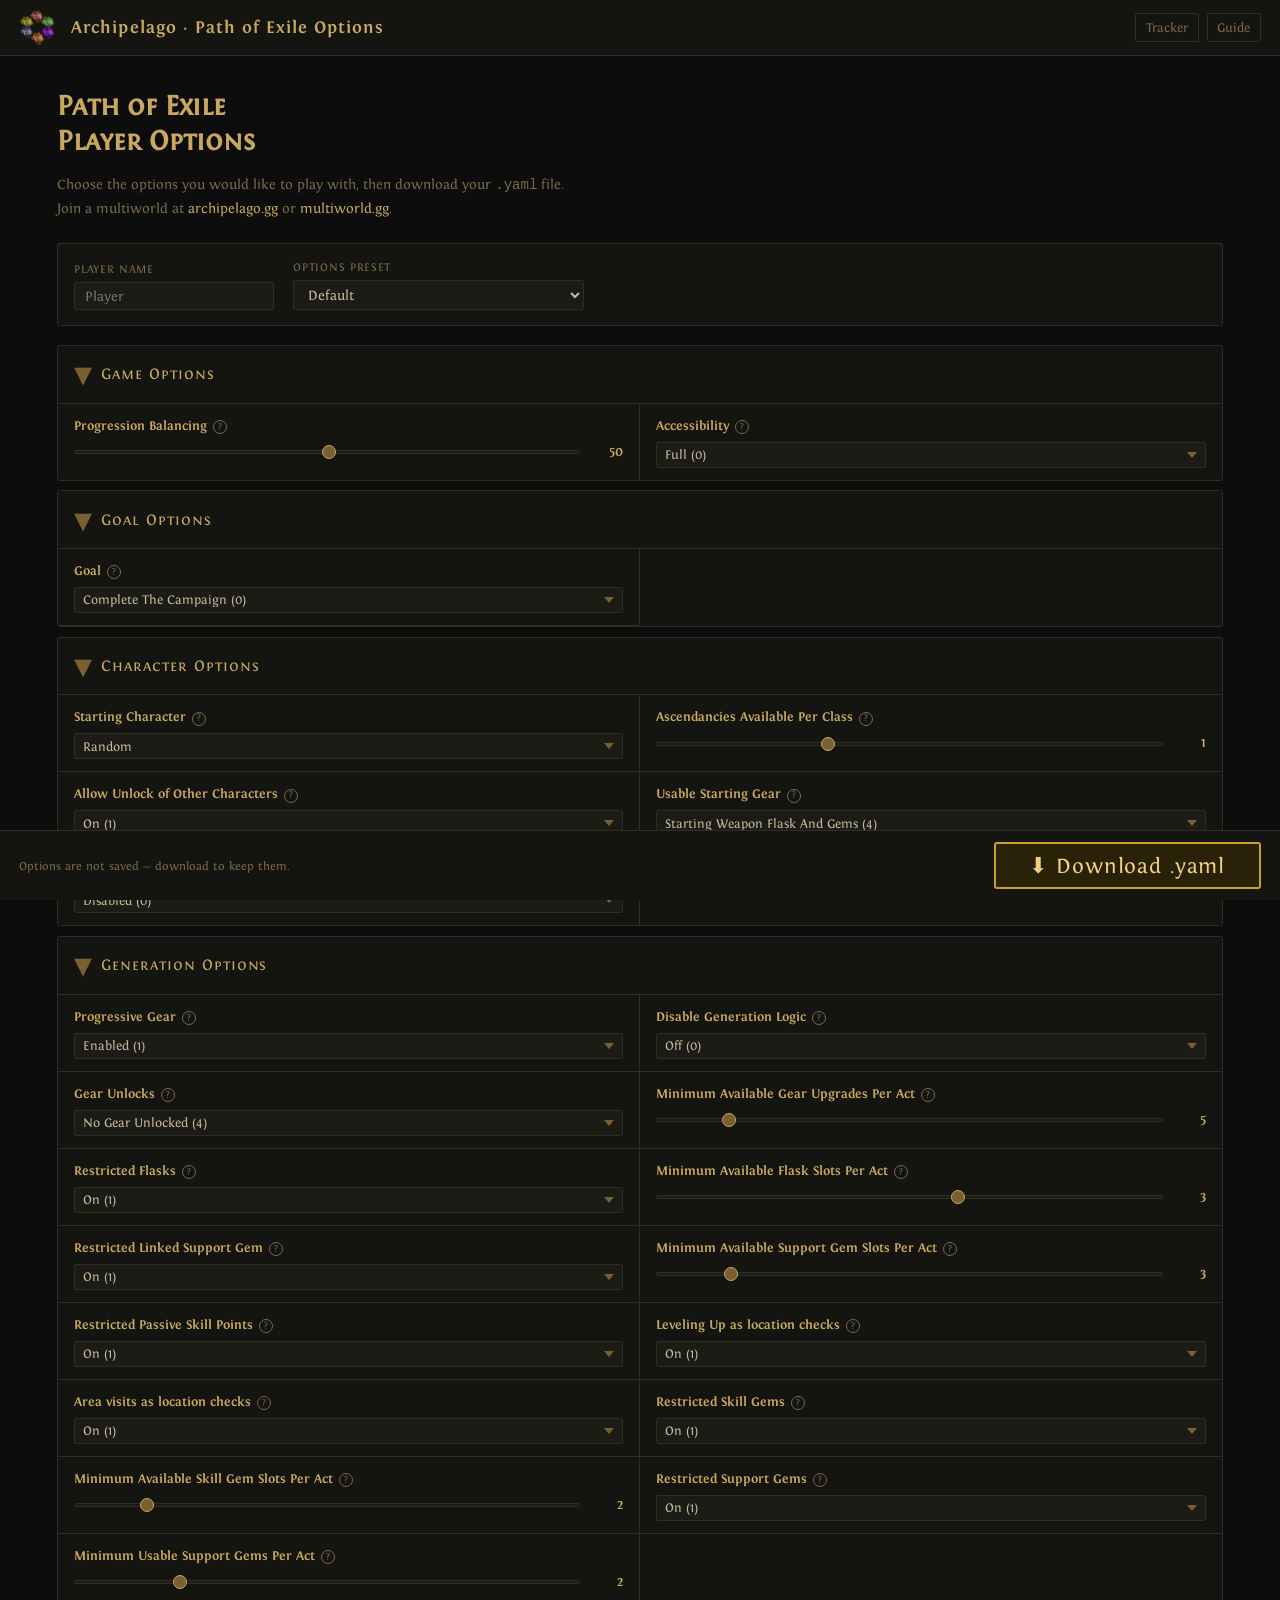
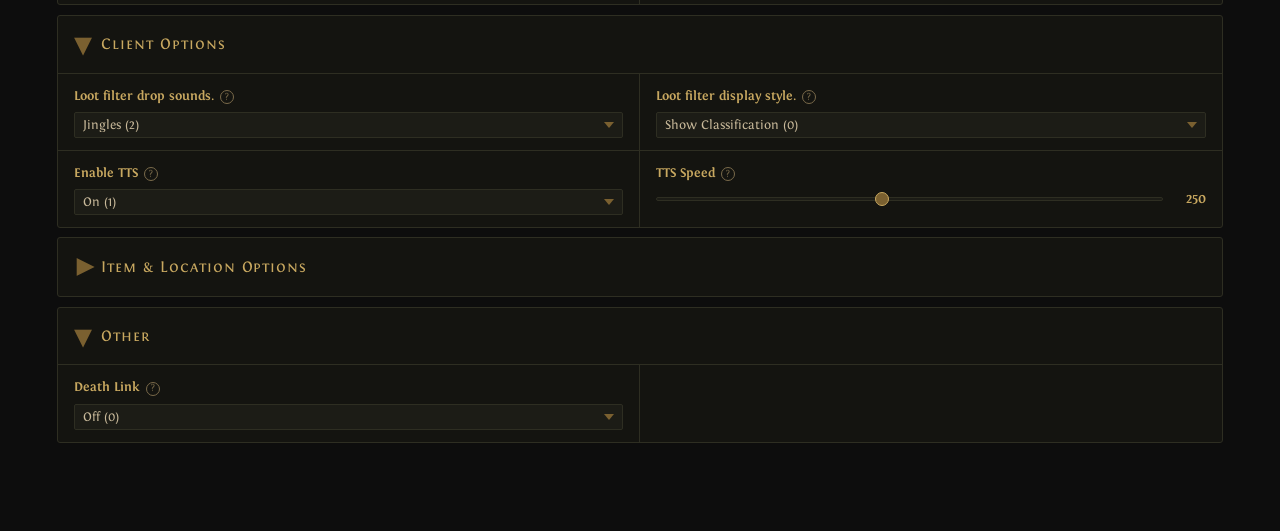
<file: options.html>
<!DOCTYPE html>
<html lang="en">
<head>
  <meta charset="UTF-8">
  <meta name="viewport" content="width=device-width, initial-scale=1.0">
  <title>Path of Exile — Player Options</title>
  <link rel="icon" href="images/poeAP.png">
  <style>
    @font-face { font-family: 'Fontin'; src: url('fontin_pc/Fontin-Regular.otf') format('opentype'); }
    @font-face { font-family: 'Fontin'; src: url('fontin_pc/Fontin-Bold.otf') format('opentype'); font-weight: bold; }
    @font-face { font-family: 'Fontin SmallCaps'; src: url('fontin_pc/Fontin-SmallCaps.otf') format('opentype'); }

    *, *::before, *::after { box-sizing: border-box; margin: 0; padding: 0; }

    :root {
      --bg:       #0d0d0d;
      --bg2:      #141410;
      --bg3:      #1c1c16;
      --border:   #2e2e22;
      --gold:     #c8a860;
      --gold-dim: #7a6030;
      --text:     #c8b99a;
      --text-dim: #7a6a4a;
      --red:      #e87070;
    }

    html, body { min-height: 100%; }
    body {
      background: var(--bg);
      color: var(--text);
      font-family: 'Fontin', Georgia, serif;
      font-size: 14px;
      line-height: 1.5;
    }

    /* ── Header ── */
    #header {
      background: var(--bg2);
      border-bottom: 1px solid var(--border);
      padding: 0.6rem 1.2rem;
      display: flex;
      align-items: center;
      gap: 1rem;
    }
    #header-logo { height: 36px; }
    #header h1 { font-size: 1.1rem; color: var(--gold); letter-spacing: 0.06em; flex: 1; }
    #header-nav { display: flex; gap: 0.5rem; }
    #header-nav a {
      color: var(--text-dim); text-decoration: none;
      font-size: 0.82rem; padding: 0.25rem 0.6rem;
      border: 1px solid var(--border); border-radius: 2px;
      transition: color 0.2s, border-color 0.2s;
    }
    #header-nav a:hover { color: var(--gold); border-color: var(--gold-dim); }

    /* ── Page ── */
    #page {
      max-width: 1204px;
      margin: 0 auto;
      padding: 2rem 1.2rem 5rem;
    }

    #options-header { margin-bottom: 1rem; }
    #options-header h2 {
      font-family: 'Fontin SmallCaps', 'Fontin', serif;
      font-size: 1.8rem; color: var(--gold); line-height: 1.2;
    }

    .intro-text {
      color: var(--text-dim); font-size: 0.88rem;
      margin-bottom: 1.5rem; line-height: 1.6;
    }
    .intro-text a { color: var(--gold); text-decoration: none; }
    .intro-text a:hover { text-decoration: underline; }

    /* ── Meta options (name + preset) ── */
    #meta-options {
      background: var(--bg2); border: 1px solid var(--border);
      padding: 0.9rem 1rem; border-radius: 3px;
      display: flex; flex-wrap: wrap; gap: 1.2rem;
      margin-bottom: 1.2rem; align-items: flex-end;
    }
    .meta-field { display: flex; flex-direction: column; gap: 0.25rem; }
    .meta-field label {
      font-size: 0.72rem; color: var(--text-dim);
      text-transform: uppercase; letter-spacing: 0.06em;
    }
    .meta-field input, .meta-field select {
      background: var(--bg3); border: 1px solid var(--border);
      color: var(--text); font-family: inherit; font-size: 0.88rem;
      padding: 0.32rem 0.6rem; border-radius: 2px; outline: none;
      min-width: 200px;
    }
    .meta-field input:focus, .meta-field select:focus { border-color: var(--gold-dim); }

    /* ── Option groups ── */
    .group-container {
      background: var(--bg2); border: 1px solid var(--border);
      border-radius: 3px; margin-bottom: 0.6rem; overflow: hidden;
    }
    .group-container summary {
      font-family: 'Fontin SmallCaps', 'Fontin', serif;
      font-size: 1rem; color: var(--gold);
      padding: 0.65rem 1rem; cursor: pointer;
      user-select: none; list-style: none;
      display: flex; align-items: center; gap: 0.5rem;
      border-bottom: 1px solid var(--border);
      letter-spacing: 0.06em; transition: background 0.15s;
    }
    .group-container summary::-webkit-details-marker { display: none; }
    .group-container summary::before {
      content: '▾'; color: var(--gold-dim); font-size: 2.25rem;
      transition: transform 0.2s; display: inline-block; flex-shrink: 0;
      line-height: 1;
    }
    .group-container:not([open]) summary { border-bottom-color: transparent; }
    .group-container:not([open]) summary::before { transform: rotate(-90deg); }
    .group-container summary:hover { background: var(--bg3); }

    .group-options {
      display: grid;
      grid-template-columns: 1fr 1fr;
    }

    /* ── Individual option ── */
    .option-row {
      padding: 0.75rem 1rem;
      border-bottom: 1px solid var(--border);
      border-right: 1px solid var(--border);
    }
    .option-row:nth-child(even) { border-right: none; }
    .option-row:last-child,
    .option-row:nth-last-child(2):nth-child(odd) { border-bottom: none; }
    .option-row.full-width { grid-column: 1 / -1; border-right: none; }
    .option-row.full-width:last-child { border-bottom: none; }

    .option-label {
      font-size: 0.82rem; margin-bottom: 0.4rem;
      display: flex; align-items: center; gap: 0.35rem; flex-wrap: wrap;
    }
    .option-label strong { color: var(--gold); }

    /* Tooltip */
    .tip-wrap { position: relative; display: inline-block; }
    .tip-icon {
      display: inline-flex; align-items: center; justify-content: center;
      width: 14px; height: 14px; border-radius: 50%;
      border: 1px solid var(--text-dim); color: var(--text-dim);
      font-size: 0.6rem; cursor: help; flex-shrink: 0;
    }
    .tip-icon:hover { border-color: var(--gold); color: var(--gold); }
    .tip-bubble {
      display: none; position: absolute; left: 1.3rem; top: -4px;
      background: var(--bg3); border: 1px solid var(--border);
      color: var(--text); font-size: 0.75rem; line-height: 1.5;
      padding: 0.5rem 0.7rem; border-radius: 3px;
      width: 280px; z-index: 200; white-space: pre-wrap;
      pointer-events: none;
    }

    /* Select */
    .opt-select {
      width: 100%;
      background: var(--bg3); border: 1px solid var(--border);
      color: var(--text); font-family: inherit; font-size: 0.82rem;
      padding: 0.28rem 1.4rem 0.28rem 0.5rem;
      border-radius: 2px; outline: none; cursor: pointer; appearance: none;
      background-image: url("data:image/svg+xml,%3Csvg xmlns='http://www.w3.org/2000/svg' width='10' height='6'%3E%3Cpath d='M0 0l5 6 5-6z' fill='%237a6030'/%3E%3C/svg%3E");
      background-repeat: no-repeat;
      background-position: right 0.5rem center;
    }
    .opt-select:focus { border-color: var(--gold-dim); }

    /* Range */
    .range-wrap { display: flex; align-items: center; gap: 0.5rem; }
    .opt-range {
      flex: 1; -webkit-appearance: none; appearance: none;
      height: 4px; background: var(--bg3);
      border: 1px solid var(--border); border-radius: 2px;
      outline: none; cursor: pointer;
    }
    .opt-range::-webkit-slider-thumb {
      -webkit-appearance: none;
      width: 14px; height: 14px; border-radius: 50%;
      background: var(--gold-dim); border: 1px solid var(--gold); cursor: pointer;
    }
    .opt-range::-webkit-slider-thumb:hover { background: var(--gold); }
    .opt-range::-moz-range-thumb {
      width: 14px; height: 14px; border-radius: 50%;
      background: var(--gold-dim); border: 1px solid var(--gold); cursor: pointer;
    }
    .range-val {
      min-width: 2.2rem; text-align: right;
      color: var(--gold); font-size: 0.85rem; font-weight: bold;
    }

    /* OptionSet */
    .check-actions { display: flex; gap: 0.35rem; margin-bottom: 0.4rem; }
    .check-btn {
      background: none; border: 1px solid var(--border);
      color: var(--text-dim); font-family: inherit; font-size: 0.7rem;
      padding: 0.12rem 0.5rem; cursor: pointer; border-radius: 2px;
    }
    .check-btn:hover { border-color: var(--gold-dim); color: var(--gold); }
    .check-search {
      width: 100%; background: var(--bg3); border: 1px solid var(--border);
      color: var(--text); font-family: inherit; font-size: 0.78rem;
      padding: 0.25rem 0.5rem; border-radius: 2px; outline: none;
      margin-bottom: 0.4rem; display: block;
    }
    .check-search:focus { border-color: var(--gold-dim); }
    .check-grid { display: flex; flex-wrap: wrap; gap: 0.25rem; max-height: 200px; overflow-y: auto; }

    /* Boss category layout */
    .boss-sections { display: flex; flex-direction: column; gap: 0.6rem; }
    .boss-cat-label {
      font-size: 0.68rem; color: var(--gold-dim);
      text-transform: uppercase; letter-spacing: 0.08em;
      margin-bottom: 0.2rem;
    }
    .boss-grid {
      display: grid;
      grid-template-columns: repeat(4, 1fr);
      gap: 0.25rem;
    }

    .check-item {
      display: flex; align-items: center; gap: 0.25rem;
      background: var(--bg3); border: 1px solid var(--border);
      border-radius: 2px; padding: 0.18rem 0.4rem;
      font-size: 0.72rem; cursor: pointer; transition: border-color 0.15s;
      user-select: none;
    }
    .check-item:has(input:checked) { border-color: var(--gold-dim); color: var(--gold); }
    .check-item input { accent-color: var(--gold); cursor: pointer; margin: 0; }

    /* ── Actions bar ── */
    #actions {
      position: fixed; bottom: 0; left: 0; right: 0;
      background: var(--bg2); border-top: 1px solid var(--border);
      padding: 0.7rem 1.2rem;
      display: flex; align-items: center; gap: 1rem;
      z-index: 50;
    }
    #actions-note { font-size: 0.75rem; color: var(--text-dim); flex: 1; }
    #btn-download {
      background: #2a2208; border: 2px solid #c8a030;
      color: #f0d080; font-family: inherit; font-size: 1.35rem;
      padding: 0.55rem 2.1rem; cursor: pointer; border-radius: 3px;
      letter-spacing: 0.04em; transition: background 0.2s, border-color 0.2s, color 0.2s;
      white-space: nowrap;
    }
    #btn-download:hover { background: #3a3010; border-color: #f0d080; color: #fff8e0; }

    /* ── Mobile ── */
    @media (max-width: 600px) {
      #header h1 { font-size: 0.85rem; }
      #header-logo { height: 26px; }
      #page { padding: 1rem 0.75rem 5rem; }
      .group-options { grid-template-columns: 1fr; }
      .option-row { border-right: none; }
      .option-row:last-child { border-bottom: none; }
      .option-row:nth-last-child(2):nth-child(odd) { border-bottom: 1px solid var(--border); }
    }
  </style>
</head>
<body>

<div id="header">
  <img id="header-logo" src="images/poeAP.png" alt="PoE Archipelago">
  <h1>Archipelago · Path of Exile Options</h1>
  <nav id="header-nav">
    <a href="index.html">Tracker</a>
    <a href="guide.html">Guide</a>
  </nav>
</div>

<div id="page">
  <div id="options-header">
    <h2>Path of Exile</h2>
    <h2>Player Options</h2>
  </div>

  <p class="intro-text">
    Choose the options you would like to play with, then download your <code>.yaml</code> file.<br>
    Join a multiworld at <a href="https://archipelago.gg" target="_blank">archipelago.gg</a> or
    <a href="https://multiworld.gg" target="_blank">multiworld.gg</a>.
  </p>

  <div id="meta-options">
    <div class="meta-field">
      <label for="player-name">Player Name</label>
      <input id="player-name" type="text" placeholder="Player" maxlength="16">
    </div>
    <div class="meta-field">
      <label for="preset-select">Options Preset</label>
      <select id="preset-select">
        <option value="">Default</option>
      </select>
    </div>
  </div>

  <div id="option-groups">
    <div style="color:var(--text-dim);font-style:italic;padding:2rem;text-align:center">Loading options…</div>
  </div>

  <div id="actions">
    <span id="actions-note">Options are not saved — download to keep them.</span>
    <button id="btn-download">⬇ Download .yaml</button>
  </div>
</div>

<script>
let OPTIONS_DATA = null;

// ── Rendering ─────────────────────────────────────────────────────────────────

function tipHtml(description) {
  if (!description) return '';
  const escaped = description.replace(/&/g,'&amp;').replace(/</g,'&lt;').replace(/>/g,'&gt;');
  return `<span class="tip-wrap"><span class="tip-icon">?</span><span class="tip-bubble">${escaped}</span></span>`;
}

function labelHtml(opt) {
  return `<div class="option-label"><strong>${opt.display_name}</strong>${tipHtml(opt.description)}</div>`;
}

function renderChoice(opt) {
  const isRandom = opt.default === 'random';
  const opts = opt.choices.map(c => {
    const sel = !isRandom && c.value === opt.default ? ' selected' : '';
    return `<option value="${c.value}"${sel}>${c.display_name} (${c.value})</option>`;
  });
  if (isRandom) opts.unshift(`<option value="random" selected>Random</option>`);
  return `${labelHtml(opt)}<select class="opt-select" id="opt-${opt.name}">${opts.join('')}</select>`;
}

function renderToggle(opt) {
  const on  = opt.default ? ' selected' : '';
  const off = opt.default ? '' : ' selected';
  return `${labelHtml(opt)}
    <select class="opt-select" id="opt-${opt.name}">
      <option value="0"${off}>Off (0)</option>
      <option value="1"${on}>On (1)</option>
    </select>`;
}

function renderRange(opt) {
  const id = `opt-${opt.name}`;
  if (opt.named_values && opt.named_values.length) {
    const selOpts = opt.named_values.map(nv => {
      const sel = nv.value === opt.default ? ' selected' : '';
      return `<option value="${nv.value}"${sel}>${nv.display_name} (${nv.value})</option>`;
    });
    selOpts.push(`<option value="custom" hidden>Custom</option>`);
    return `${labelHtml(opt)}
      <select class="opt-select" id="${id}-select" style="margin-bottom:0.35rem"
        onchange="syncRangeFromSelect('${opt.name}')">
        ${selOpts.join('')}
      </select>
      <div class="range-wrap">
        <input type="range" class="opt-range" id="${id}"
          min="${opt.range_start}" max="${opt.range_end}" value="${opt.default}"
          oninput="syncSelectFromRange('${opt.name}',this.value)">
        <span class="range-val" id="${id}-val">${opt.default}</span>
      </div>`;
  }
  return `${labelHtml(opt)}
    <div class="range-wrap">
      <input type="range" class="opt-range" id="${id}"
        min="${opt.range_start}" max="${opt.range_end}" value="${opt.default}"
        oninput="document.getElementById('${id}-val').textContent=this.value">
      <span class="range-val" id="${id}-val">${opt.default}</span>
    </div>`;
}

function checkItem(k, checked) {
  return `<label class="check-item"><input type="checkbox" value="${k.replace(/"/g,'&quot;')}"${checked ? ' checked' : ''}>${k.replace(/_/g,' ')}</label>`;
}

function renderBossGrid(opt) {
  const defaultSet = new Set(opt.default || []);
  const groups = opt.boss_groups || {};
  const catOrder = ['Guardian', 'Pinnacle', 'Uber'];
  const sections = catOrder.map(cat => {
    const keys = groups[cat] || [];
    if (!keys.length) return '';
    const items = keys.map(k => checkItem(k, defaultSet.has(k))).join('');
    return `<div class="boss-category">
      <div class="boss-cat-label">${cat}</div>
      <div class="boss-grid">${items}</div>
    </div>`;
  }).join('');
  return `${labelHtml(opt)}
    <div class="check-actions">
      <button type="button" class="check-btn" onclick="setAllChecks('${opt.name}',true)">All</button>
      <button type="button" class="check-btn" onclick="setAllChecks('${opt.name}',false)">None</button>
      <button type="button" class="check-btn" onclick="resetChecks('${opt.name}')">Default</button>
    </div>
    <div id="opt-${opt.name}-grid" class="boss-sections">${sections}</div>`;
}

function renderOptionSet(opt) {
  if (opt.boss_groups) return renderBossGrid(opt);
  const defaultSet = new Set(opt.default || []);
  const keys = opt.valid_keys || [];
  const checks = keys.map(k => checkItem(k, defaultSet.has(k))).join('');
  const searchBar = keys.length > 20
    ? `<input type="text" class="check-search" placeholder="Search…" oninput="filterChecks('${opt.name}',this.value)">`
    : '';
  return `${labelHtml(opt)}
    <div class="check-actions">
      <button type="button" class="check-btn" onclick="setAllChecks('${opt.name}',true)">All</button>
      <button type="button" class="check-btn" onclick="setAllChecks('${opt.name}',false)">None</button>
      <button type="button" class="check-btn" onclick="resetChecks('${opt.name}')">Default</button>
    </div>
    ${searchBar}
    <div class="check-grid" id="opt-${opt.name}-grid">${checks}</div>`;
}

function renderOption(opt) {
  if (opt.type === 'unknown') return null;  // output in YAML only, no UI needed
  const full = opt.type === 'option_set';
  let inner;
  if      (opt.type === 'choice')     inner = renderChoice(opt);
  else if (opt.type === 'toggle')     inner = renderToggle(opt);
  else if (opt.type === 'range')      inner = renderRange(opt);
  else if (opt.type === 'option_set') inner = renderOptionSet(opt);
  else return null;
  return `<div class="option-row${full ? ' full-width' : ''}" data-opt="${opt.name}">${inner}</div>`;
}

function renderGroups(data) {
  document.getElementById('option-groups').innerHTML = data.groups.map(grp => {
    const rows = grp.options.map(renderOption).filter(Boolean).join('');
    if (!rows) return '';  // skip groups with nothing renderable
    const collapsed = grp.name === 'Item & Location Options' ? '' : ' open';
    return `<details class="group-container"${collapsed}>
      <summary>${grp.name}</summary>
      <div class="group-options">${rows}</div>
    </details>`;
  }).join('');
}

// ── Range ↔ Select sync ───────────────────────────────────────────────────────

window.syncRangeFromSelect = function(name) {
  const sel = document.getElementById(`opt-${name}-select`);
  const range = document.getElementById(`opt-${name}`);
  if (sel && range && sel.value !== 'custom') {
    range.value = sel.value;
    document.getElementById(`opt-${name}-val`).textContent = sel.value;
  }
};

window.syncSelectFromRange = function(name, v) {
  const valEl = document.getElementById(`opt-${name}-val`);
  if (valEl) valEl.textContent = v;
  const sel = document.getElementById(`opt-${name}-select`);
  if (!sel) return;
  const match = [...sel.options].find(o => o.value === String(v) && o.value !== 'custom');
  sel.value = match ? String(v) : 'custom';
};

// ── Checkbox helpers ──────────────────────────────────────────────────────────

window.setAllChecks = function(name, checked) {
  document.querySelectorAll(`#opt-${name}-grid input[type=checkbox]`).forEach(cb => cb.checked = checked);
};

window.resetChecks = function(name) {
  const opt = OPTIONS_DATA.groups.flatMap(g => g.options).find(o => o.name === name);
  if (!opt) return;
  const defSet = new Set((opt.default || []).map(String));
  document.querySelectorAll(`#opt-${name}-grid input[type=checkbox]`).forEach(cb => {
    cb.checked = defSet.has(cb.value);
  });
};

window.filterChecks = function(name, query) {
  const q = query.toLowerCase().trim();
  document.querySelectorAll(`#opt-${name}-grid .check-item`).forEach(item => {
    const text = item.textContent.trim().toLowerCase();
    item.style.display = (!q || text.includes(q)) ? '' : 'none';
  });
};

// ── Presets ───────────────────────────────────────────────────────────────────

function populatePresets(data) {
  const sel = document.getElementById('preset-select');
  Object.keys(data.presets).forEach(name => {
    const o = document.createElement('option');
    o.value = name; o.textContent = name;
    sel.appendChild(o);
  });
  sel.addEventListener('change', () => applyPreset(data, data.presets[sel.value] || {}));
}

function setOptionValue(opt, val) {
  if (opt.type === 'unknown') return;
  if (opt.type === 'option_set') {
    const set = new Set(Array.isArray(val) ? val.map(String) : []);
    document.querySelectorAll(`#opt-${opt.name}-grid input[type=checkbox]`)
      .forEach(cb => cb.checked = set.has(cb.value));
  } else if (opt.type === 'range') {
    const range = document.getElementById(`opt-${opt.name}`);
    if (range) { range.value = val; syncSelectFromRange(opt.name, String(val)); }
  } else {
    const el = document.getElementById(`opt-${opt.name}`);
    if (el) el.value = String(val);
  }
}

function applyPreset(data, overrides) {
  for (const grp of data.groups)
    for (const opt of grp.options) setOptionValue(opt, opt.default);
  const byName = Object.fromEntries(data.groups.flatMap(g => g.options).map(o => [o.name, o]));
  for (const [k, v] of Object.entries(overrides))
    if (byName[k]) setOptionValue(byName[k], v);
  updateGoalDependentOptions();
}

// ── YAML ──────────────────────────────────────────────────────────────────────

const DICT_UNKNOWNS = new Set(['start_inventory', 'start_inventory_from_pool', 'start_inventory_pool']);

function optToYamlLines(opt, pad) {
  const lines = [];

  function addDesc(desc) {
    if (!desc) return;
    desc.split('\n').forEach(l => lines.push(`${pad}  # ${l}`));
  }

  lines.push('');
  lines.push(`${pad}${opt.name}:`);

  if (opt.type === 'choice') {
    addDesc(opt.description);
    const el = document.getElementById(`opt-${opt.name}`);
    const cur = el ? el.value : String(opt.default);
    const isRandom = cur === 'random';
    opt.choices.forEach(c => {
      const w = (!isRandom && c.value === parseInt(cur, 10)) ? 50 : 0;
      lines.push(`${pad}  ${c.name}: ${w}`);
    });
    if (isRandom) lines.push(`${pad}  random: 50`);

  } else if (opt.type === 'toggle') {
    addDesc(opt.description);
    const el = document.getElementById(`opt-${opt.name}`);
    const isOn = el ? el.value === '1' : opt.default === 1;
    lines.push(`${pad}  'false': ${isOn ? 0 : 50}`);
    lines.push(`${pad}  'true': ${isOn ? 50 : 0}`);

  } else if (opt.type === 'range') {
    addDesc(opt.description);
    lines.push(`${pad}  #`);
    lines.push(`${pad}  # You can define additional values between the minimum and maximum values.`);
    lines.push(`${pad}  # Minimum value is ${opt.range_start}`);
    lines.push(`${pad}  # Maximum value is ${opt.range_end}`);
    const el = document.getElementById(`opt-${opt.name}`);
    const cur = el ? parseInt(el.value, 10) : opt.default;
    if (opt.named_values && opt.named_values.length) {
      lines.push(`${pad}  random: 0`);
      lines.push(`${pad}  random-low: 0 # random value weighted towards lower values`);
      lines.push(`${pad}  random-high: 0 # random value weighted towards higher values`);
      lines.push(`${pad}  random-range-${opt.range_start}-${opt.range_end}: 0 # random value between ${opt.range_start} and ${opt.range_end}`);
      opt.named_values.forEach(nv => {
        lines.push(`${pad}  ${nv.name}: ${nv.value === cur ? 50 : 0} # equivalent to ${nv.value}`);
      });
    } else {
      lines.push(`${pad}  ${cur}: 50`);
      lines.push(`${pad}  random: 0`);
      lines.push(`${pad}  random-low: 0 # random value weighted towards lower values`);
      lines.push(`${pad}  random-high: 0 # random value weighted towards higher values`);
      lines.push(`${pad}  random-range-${opt.range_start}-${opt.range_end}: 0 # random value between ${opt.range_start} and ${opt.range_end}`);
    }

  } else if (opt.type === 'option_set') {
    addDesc(opt.description);
    if (!opt.valid_keys || opt.valid_keys.length === 0) {
      const ta = document.getElementById(`opt-${opt.name}`);
      const items = ta ? ta.value.split('\n').map(s => s.trim()).filter(Boolean) : [];
      if (items.length === 0) {
        lines.push(`${pad}  []`);
      } else {
        items.forEach(item => lines.push(`${pad}  - ${item}`));
      }
    } else {
      const checked = [...document.querySelectorAll(`#opt-${opt.name}-grid input:checked`)].map(c => c.value);
      if (checked.length === 0) {
        lines.push(`${pad}  []`);
      } else {
        lines.push(`${pad}  [${checked.map(k => `'${k}'`).join(', ')}]`);
      }
    }

  } else if (opt.type === 'unknown') {
    addDesc(opt.description);
    lines.push(`${pad}  ${DICT_UNKNOWNS.has(opt.name) ? '{}' : '[]'}`);
  }

  return lines;
}

function toYaml(playerName) {
  const vi = OPTIONS_DATA.version_info || {};
  const apVer = vi.minimum_ap_version || vi.ap_version || '0.6.7';
  const worldVer = vi.world_version || '1.0.0';
  const lines = [
    `name: ${playerName || 'Player'}`,
    ``,
    `description: Generated by Path of Exile AP Options page`,
    ``,
    `game: Path of Exile`,
    `requires:`,
    `  version: ${apVer} # Version of Archipelago required for this yaml to work as expected.`,
    `  game:`,
    `    Path of Exile: ${worldVer} # Version of the world required for this yaml to work as expected.`,
    ``,
    `Path of Exile:`,
  ];
  for (const grp of OPTIONS_DATA.groups) {
    const pad = '  ';
    lines.push('');
    const label = `# ${grp.name} #`;
    const bar = '#'.repeat(label.length);
    lines.push(`${pad}${bar}`);
    lines.push(`${pad}${label}`);
    lines.push(`${pad}${bar}`);
    for (const opt of grp.options) {
      lines.push(...optToYamlLines(opt, pad));
    }
  }
  return lines.join('\n');
}

document.getElementById('btn-download').addEventListener('click', () => {
  const name = document.getElementById('player-name').value.trim() || 'Player';
  const blob = new Blob([toYaml(name)], { type: 'text/yaml' });
  const a = Object.assign(document.createElement('a'), {
    href: URL.createObjectURL(blob), download: `${name}.yaml`
  });
  a.click();
  URL.revokeObjectURL(a.href);
});

// ── Tooltips (viewport-aware positioning) ────────────────────────────────────

document.addEventListener('mouseover', e => {
  const icon = e.target.closest('.tip-icon');
  if (!icon) return;
  const wrap = icon.closest('.tip-wrap');
  const bubble = wrap && wrap.querySelector('.tip-bubble');
  if (!bubble) return;
  // Decide direction using icon's already-rendered position (no reflow needed)
  const iconRect = icon.getBoundingClientRect();
  const wouldClipRight = iconRect.left + 21 + 280 > window.innerWidth - 8;
  bubble.style.left = wouldClipRight ? 'auto' : '1.3rem';
  bubble.style.right = wouldClipRight ? '1.3rem' : 'auto';
  bubble.style.display = 'block';
});

document.addEventListener('mouseout', e => {
  const icon = e.target.closest('.tip-icon');
  if (!icon) return;
  const wrap = icon.closest('.tip-wrap');
  const bubble = wrap && wrap.querySelector('.tip-bubble');
  if (bubble) { bubble.style.display = ''; bubble.style.left = ''; bubble.style.right = ''; }
});

// ── Init ──────────────────────────────────────────────────────────────────────

function updateGoalDependentOptions() {
  const goalEl = document.getElementById('opt-goal');
  const isDefeatBosses = goalEl && goalEl.value === String(
    OPTIONS_DATA.groups.flatMap(g => g.options)
      .find(o => o.name === 'goal')
      ?.choices.find(c => c.name === 'defeat_bosses')?.value ?? -1
  );
  ['number_of_bosses', 'bosses_available'].forEach(name => {
    const row = document.querySelector(`[data-opt="${name}"]`);
    if (row) row.style.display = isDefeatBosses ? '' : 'none';
  });
}

fetch('options_data.json')
  .then(r => { if (!r.ok) throw new Error(`HTTP ${r.status}`); return r.json(); })
  .then(data => {
    OPTIONS_DATA = data;
    renderGroups(data);
    populatePresets(data);
    updateGoalDependentOptions();
    document.getElementById('opt-goal')?.addEventListener('change', updateGoalDependentOptions);
  })
  .catch(err => {
    document.getElementById('option-groups').innerHTML =
      `<div style="color:var(--red);padding:2rem;text-align:center">Failed to load options_data.json: ${err}</div>`;
  });
</script>

</body>
</html>
</file>
